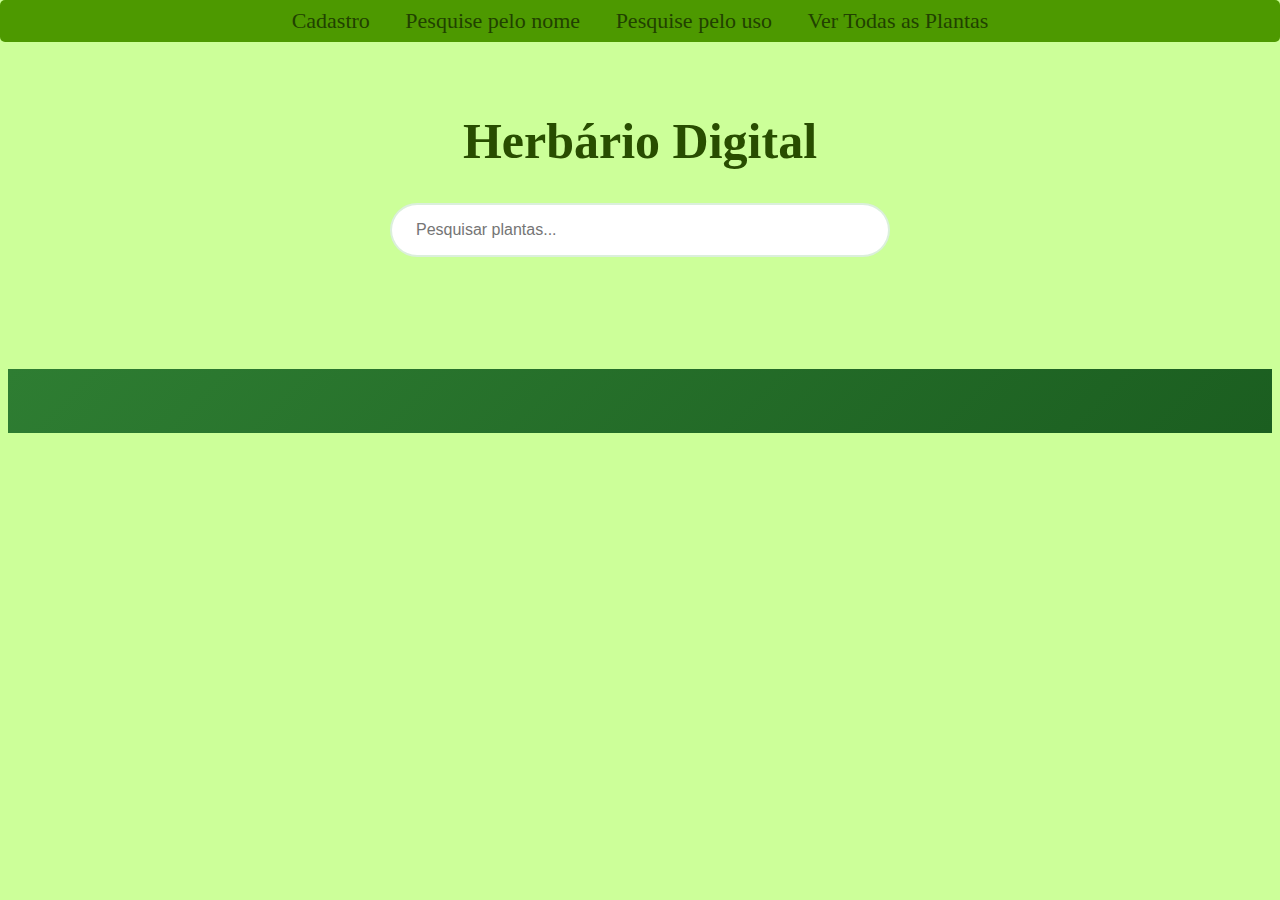
<file: index.html>
<!DOCTYPE html>
<html lang="pt-br">
  <head>
    <meta charset="UTF-8" />
    <meta name="viewport" content="width=device-width, initial-scale=1.0" />
    <title>Herbário Digital</title>
    <!--Faz com que as configuações de estilo sejam "puxadas" do arquivo "styles.css"-->
    <link rel="stylesheet" href="css/styles.css" />
    <!--Link que adiciona um ícone à guia da página-->
    <link
      rel="shortcut icon"
      type="imagex/png"
      href="./img/plant_icon.png"
    />
  </head>
  <body>
    <nav class="navbar centro">
      <!--Barra de Navegação centralizada com links direcionais-->
      <div class="nav-item">
        <a class="navlink" href="cadastro.html">Cadastro</a>
        <div class="underline"></div>
      </div>
      <div class="nav-item">
        <a class="navlink" href="#">Pesquise pelo nome</a>
        <div class="underline"></div>
      </div>
      <div class="nav-item">
        <a class="navlink" href="#">Pesquise pelo uso</a>
        <div class="underline"></div>
      </div>
      <div class="nav-item">
        <a class="navlink" href="#">Ver Todas as Plantas</a>
        <div class="underline"></div>
      </div>
    </nav>
    <main>
      <div>
        <h1 id="titulo">Herbário Digital</h1>
        <!--Título principal do site-->
      </div>
      <div class="search">
        <!--Barra de pesquisa-->
        <input type="search" placeholder="Pesquisar plantas..." />
      </div>
      <section class="plant-grid"></section>
    </main>
    <footer></footer>
    <script src="js/script.js"></script>
  </body>
</html>
</file>
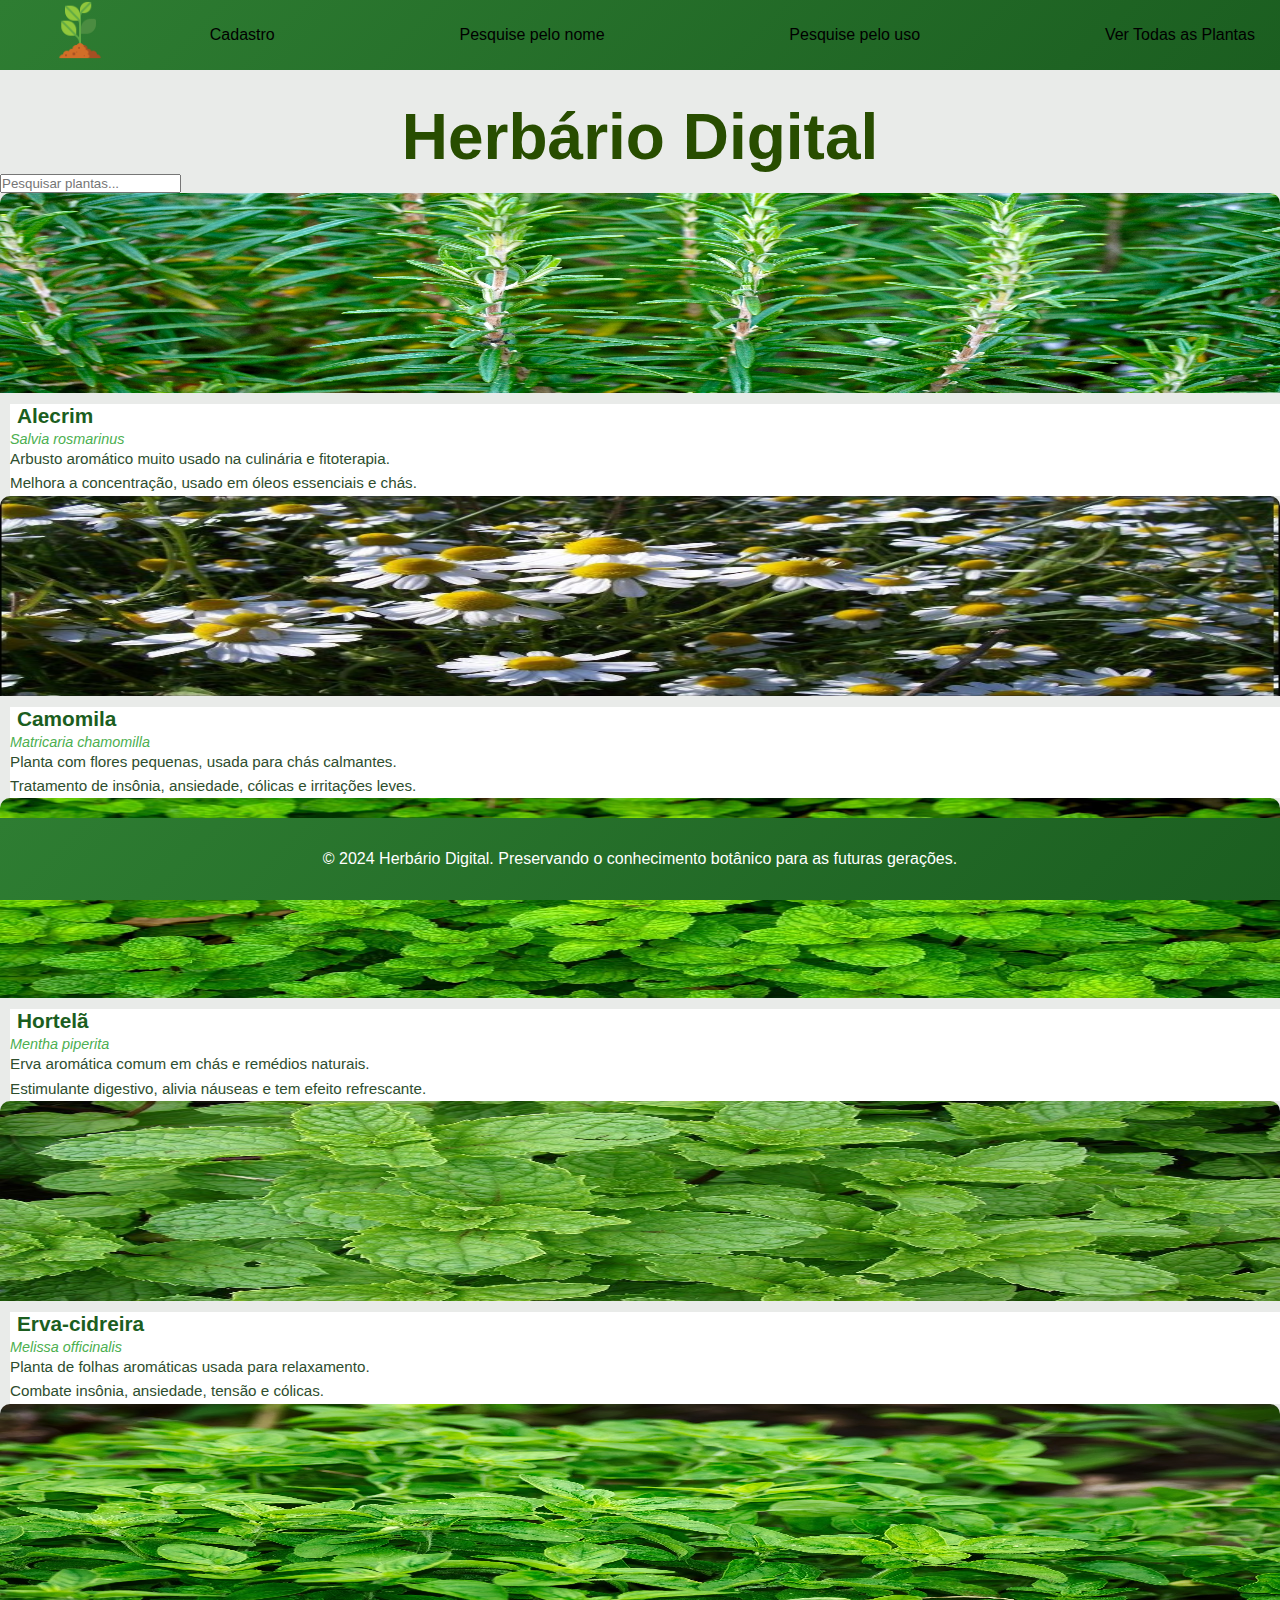
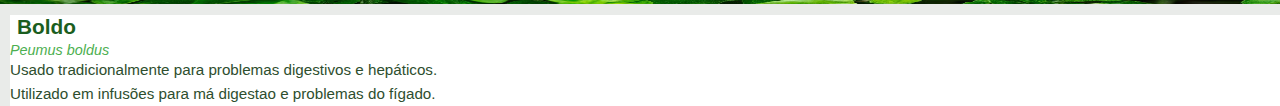
<file: base.html>
<!DOCTYPE html>
<html lang="pt-br">
  <head>
    <meta charset="UTF-8" />
    <meta name="viewport" content="width=device-width, initial-scale=1.0" />
    <title>Herbário Digital</title>
    <!--Faz com que as configuações de estilo sejam "puxadas" do arquivo "styles.css"-->
    <link rel="stylesheet" href="assets/css/base.css" />
    <!--Link que adiciona um ícone à guia da página-->
    <link
      rel="shortcut icon"
      type="imagex/png"
      href="assets/img/plant_icon.png"
    />
  </head>
  <body>
    <!--Barra de Navegação centralizada com links direcionais-->
    <nav class="navbar centro">
      <div class="nav-item">
        <a class="navlink" href="base.html"><img class="site_logo" src="assets/img/plant_icon.png" alt="logo"></a>
      </div>
      <div class="nav-item">
        <a class="navlink" href="cadastro.html">Cadastro</a>
        <div class="underline"></div>
      </div>
      <div class="nav-item">
        <a class="navlink" href="">Pesquise pelo nome</a>
        <div class="underline"></div>
      </div>
      <div class="nav-item">
        <a class="navlink" href="">Pesquise pelo uso</a>
        <div class="underline"></div>
      </div>
      <div class="nav-item">
        <a class="navlink" href="">Ver Todas as Plantas</a>
        <div class="underline"></div>
      </div>
    </nav>
    <!-- Conteúdo principal do site -->
    <main>
      <div>
        <h1 id="titulo">Herbário Digital</h1>
        <!--Título principal do site-->
      </div>
      <div class="search">
        <!--Barra de pesquisa-->
        <input type="search" placeholder="Pesquisar plantas..." />
      </div>
      <div class="carousel">
        <div class="slides">
          <div id="slide-1">
            <img class="plant-image" id="planta-menu-1" src="assets/img/alecrim.jpg" alt="">
            <div class="plant-info">
              <h3 class="plant-name">Alecrim</h3>
              <p class="plant-scientific">Salvia rosmarinus</p>
              <p class="plant-description">
                Arbusto aromático muito usado na culinária e fitoterapia.
              </p>
              <p class="plant-uses">
                Melhora a concentração, usado em óleos essenciais e chás.
              </p>
          </div>
          </div>
          <div id="slide-2">
            <img class="plant-image" id="planta-menu-2" src="assets/img/camomila.jpg" alt="">
            <div class="plant-info">
              <h3 class="plant-name">Camomila</h3>
              <p class="plant-scientific">Matricaria chamomilla</p>
              <p class="plant-description">
                Planta com flores pequenas, usada para chás calmantes.
              </p>
              <p class="plant-uses">
                Tratamento de insônia, ansiedade, cólicas e irritações leves.
              </p>
            </div>
          </div>
          <div id="slide-3">
            <img class="plant-image" id="planta-menu-2" src="assets/img/hortela.jpg" alt="">
            <div class="plant-info">
              <h3 class="plant-name">Hortelã</h3>
              <p class="plant-scientific">Mentha piperita</p>
              <p class="plant-description">
                Erva aromática comum em chás e remédios naturais.
              </p>
              <p class="plant-uses">
                Estimulante digestivo, alivia náuseas e tem efeito refrescante.
              </p>
            </div>
          </div>
          <div id="slide-4">
            <img class="plant-image" id="planta-menu-2" src="assets/img/erva_cidreira.jpeg" alt="">
            <div class="plant-info">
              <h3 class="plant-name">Erva-cidreira</h3>
              <p class="plant-scientific">Melissa officinalis</p>
              <p class="plant-description">
                Planta de folhas aromáticas usada para relaxamento.
              </p>
              <p class="plant-uses">
                Combate insônia, ansiedade, tensão e cólicas.
              </p>
            </div>
          </div>
          <div id="slide-5">
            <img class="plant-image" id="planta-menu-2" src="assets/img/boldo.jpg" alt="">
            <div class="plant-info">
              <h3 class="plant-name">Boldo</h3>
              <p class="plant-scientific">Peumus boldus</p>
              <p class="plant-description">
                Usado tradicionalmente para problemas digestivos e hepáticos.
              </p>
              <p class="plant-uses">
                Utilizado em infusões para má digestao e problemas do fígado.
              </p>
            </div>
          </div>
      </div>
        <a href="#slide-1"></a>
        <a href="#slide-2"></a>
        <a href="#slide-3"></a>
        <a href="#slide-4"></a>
        <a href="#slide-5"></a>
    </main>
      </body>
    <!-- Rodapé do site -->
    <footer><p>&copy; 2024 Herbário Digital. Preservando o conhecimento botânico para as futuras gerações.</p></footer>
    <script src="scripts/script.js"></script>

</html>
</file>
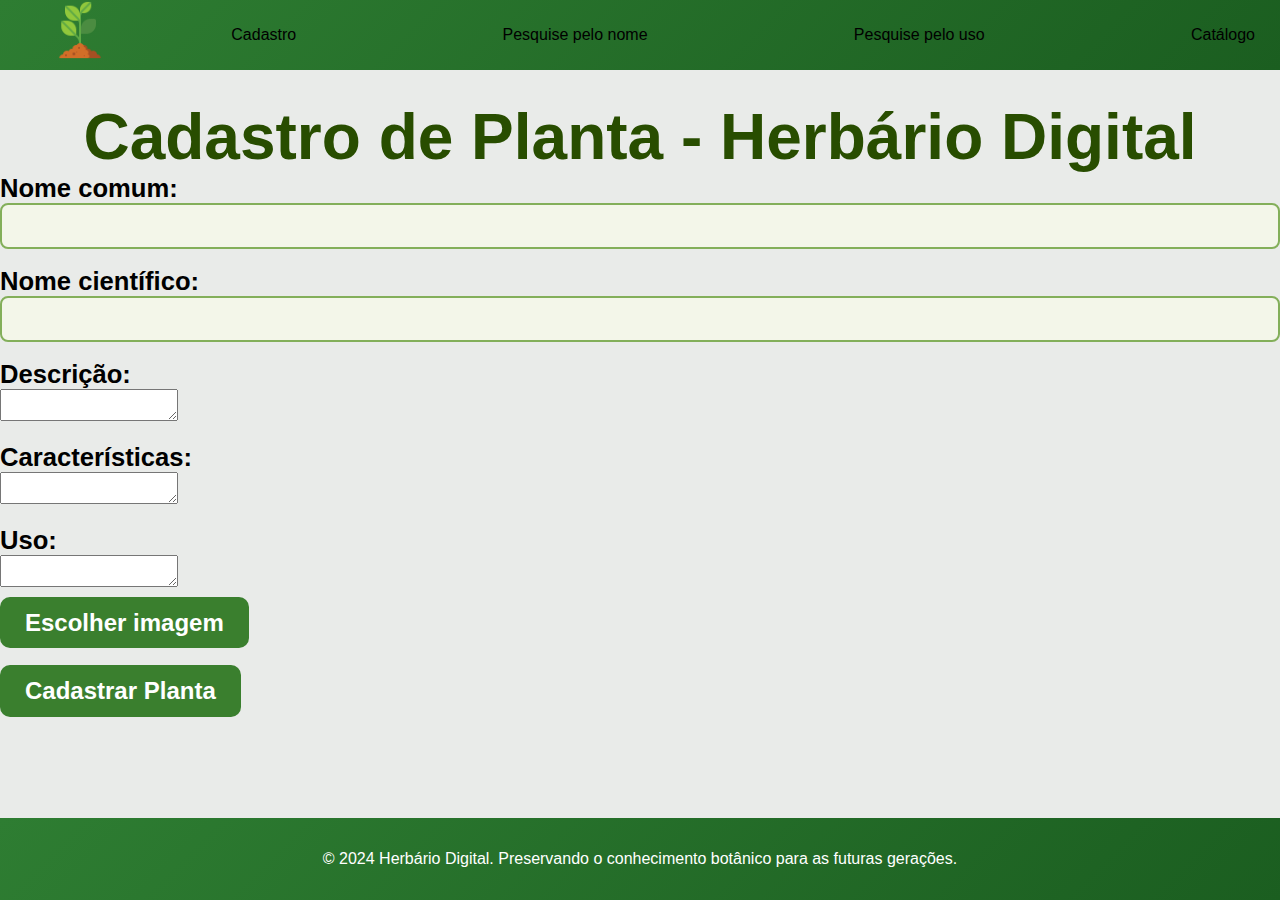
<file: cadastro.html>
<!DOCTYPE html>
<html lang="pt-BR">
  <head>
  <meta charset="UTF-8">
  <title>Cadastro de Planta - Herbário Digital</title>
  <!-- Faz com que as configurações de estilo sejam "puxadas" do arquivo global e do específico -->
  <link rel="stylesheet" href="assets/css/base.css" />
  <link rel="stylesheet" href="assets/css/cadastro.css" />
  <!-- Link que adiciona um ícone à guia da página -->
  <link
    rel="shortcut icon"
    type="imagex/png"
    href="assets/img/plant_icon.png"
  />
</head>

<body class="cadastro">
  <!--Barra de Navegação centralizada com links direcionais-->
    <nav class="navbar centro">
      <div class="nav-item">
        <a class="navlink" href="base.html"><img class="site_logo" src="assets/img/plant_icon.png" alt="logo"></a>
        <div class="underline"></div>
      </div>
      <div class="nav-item">
        <a class="navlink" href="cadastro.html">Cadastro</a>
        <div class="underline"></div>
      </div>
      <div class="nav-item">
        <a class="navlink" href="pesquisa_nome.html">Pesquise pelo nome</a>
        <div class="underline"></div>
      </div>
      <div class="nav-item">
        <a class="navlink" href="pesquisa_uso.html">Pesquise pelo uso</a>
        <div class="underline"></div>
      </div>
      <div class="nav-item">
        <a class="navlink" href="catalogo.html">Catálogo</a>
        <div class="underline"></div>
      </div>
    </nav>
  <h1 id="titulo">Cadastro de Planta - Herbário Digital</h1>
  <!-- Formulário com ID "formPlanta" -->
  <!-- enctype="multipart/form-data" é necessário para envio de arquivos -->

  <form id="formPlanta" enctype="multipart/form-data">
    <!-- Nome comum da planta -->
    <label for="nome">Nome comum:</label>
    <input class="texto" type="text" id="nome" name="nome" required> <br>
    <br>
    <!-- Nome científico -->
    <label for="nome_cientifico">Nome científico:</label>
    <input class="texto" type="text" id="nome_cientifico" name="nome_cientifico" required>  <br>
    <br>
    <!-- Descrição da planta -->
    <label for="descricao">Descrição:</label> <br>
    <textarea id="descricao" name="descricao" required></textarea>  <br>
    <br>
    <!-- Características da planta -->
    <label for="caracteristicas">Características:</label> <br>
    <textarea id="caracteristicas" name="caracteristicas" required></textarea>  <br>
    <br>
    <!-- Uso medicinal, ornamental etc. -->
    <label for="uso">Uso:</label> <br>
    <textarea id="uso" name="uso"></textarea>  <br>
    <br>
    <div class="botoes">
    <!-- Upload de imagem da planta -->
    <label for="imagem" class="botao_cadastro">Escolher imagem</label>
    <input type="file" id="imagem" name="imagem" accept="image/*" hidden> 
    <br>
    <br>
    <!-- Botão de envio -->
    <input class="botao_cadastro" type="submit" value="Cadastrar Planta"> <br>
    </div>
    
  </form>

  <!-- Div onde vamos exibir mensagens de sucesso/erro -->
  <div id="mensagem"></div>

  <!-- SCRIPT JAVASCRIPT -->
  
  <script>
  const input = document.getElementById("imagem");
  const fileName = document.getElementById("file-name");

  input.addEventListener("change", () => {
    fileName.textContent = input.files.length > 0 
      ? input.files[0].name 
      : "Nenhum arquivo selecionado";
  });
</script>
  <script>
    // Adiciona um evento ao formulário que será executado no momento do envio
    document.getElementById("formPlanta").addEventListener("submit", function (e) {
      e.preventDefault(); // Impede que a página seja recarregada (comportamento padrão do formulário)

      const form = e.target;               // Pega o formulário enviado
      const formData = new FormData(form); // Cria um objeto FormData com os dados do formulário (inclusive o arquivo)

      // Envia os dados usando fetch para a rota do backend
      fetch("/cadastrar_planta", { // <- Você precisa ter essa rota no backend
        method: "POST",            // Método POST para envio dos dados
        body: formData             // Corpo da requisição com o FormData (texto + imagem)
      })
      .then(response => {
        if (!response.ok) {
          // Se a resposta não for OK, lança um erro
          throw new Error("Erro ao enviar os dados.");
        }
        return response.text(); // Pode usar .json() se o backend retornar JSON
      })
      .then(data => {
        // Se deu tudo certo, exibe mensagem de sucesso
        document.getElementById("mensagem").innerHTML = `<p style="color:green;">Cadastro realizado com sucesso!</p>`;
        form.reset(); // Limpa o formulário
      })
      .catch(error => {
        // Se houve erro, exibe mensagem de erro
        document.getElementById("mensagem").innerHTML = `<p style="color:red;">Erro: ${error.message}</p>`;
      });
    });
  </script>
  <script src="scripts/script.js"></script>
  <!-- Rodapé do site -->
    <footer><p>&copy; 2024 Herbário Digital. Preservando o conhecimento botânico para as futuras gerações.</p></footer>
</body>


</html>
</file>
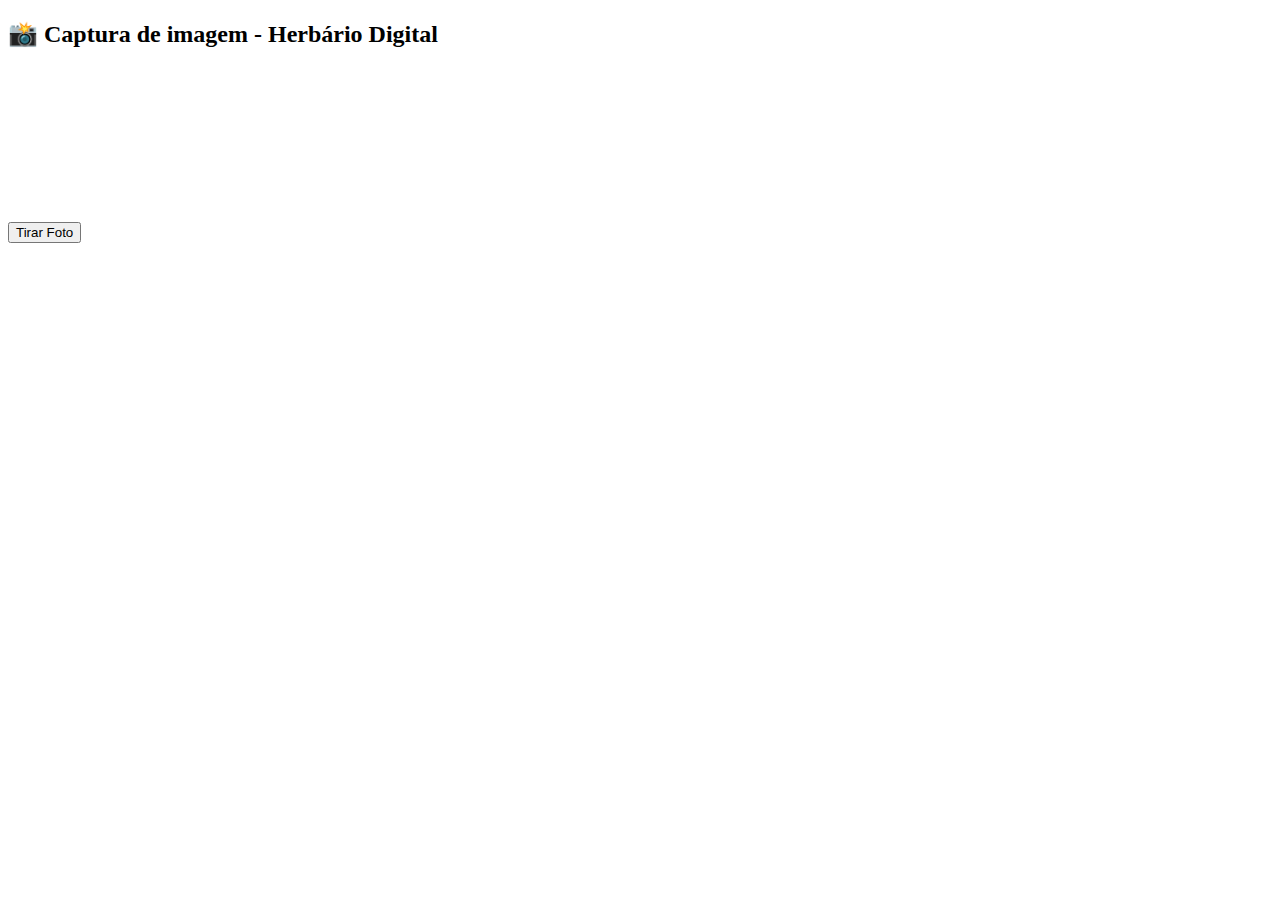
<file: camera.html>
<!DOCTYPE html>
<html lang="pt-br">
<head>
    <meta charset="UTF-8">
    <meta name="viewport" content="width=device-width, initial-scale=1.0">
    <title>Acesso à Câmera</title>
</head>
<body>
    <h2>📸 Captura de imagem - Herbário Digital</h2>
  <video id="video" autoplay></video>
  <br>
  <button id="capturar">Tirar Foto</button>
  <canvas id="canvas" style="display:none;"></canvas>

  <script>
    const video = document.getElementById("video");
    const canvas = document.getElementById("canvas");
    const capturar = document.getElementById("capturar");

    // Solicita acesso à câmera
    navigator.mediaDevices.getUserMedia({ video: true })
      .then(stream => {
        video.srcObject = stream;
      })
      .catch(err => {
        alert("❌ Erro ao acessar a câmera: " + err.message);
      });

    // Captura uma imagem do vídeo
    capturar.addEventListener("click", () => {
      const context = canvas.getContext("2d");
      canvas.width = video.videoWidth;
      canvas.height = video.videoHeight;
      context.drawImage(video, 0, 0, canvas.width, canvas.height);

      // Converte para imagem base64
      const imagem = canvas.toDataURL("image/png");
      console.log("Imagem capturada:", imagem);

      alert("📷 Imagem capturada com sucesso!");
    });
  </script>
</body>
</html>
</file>
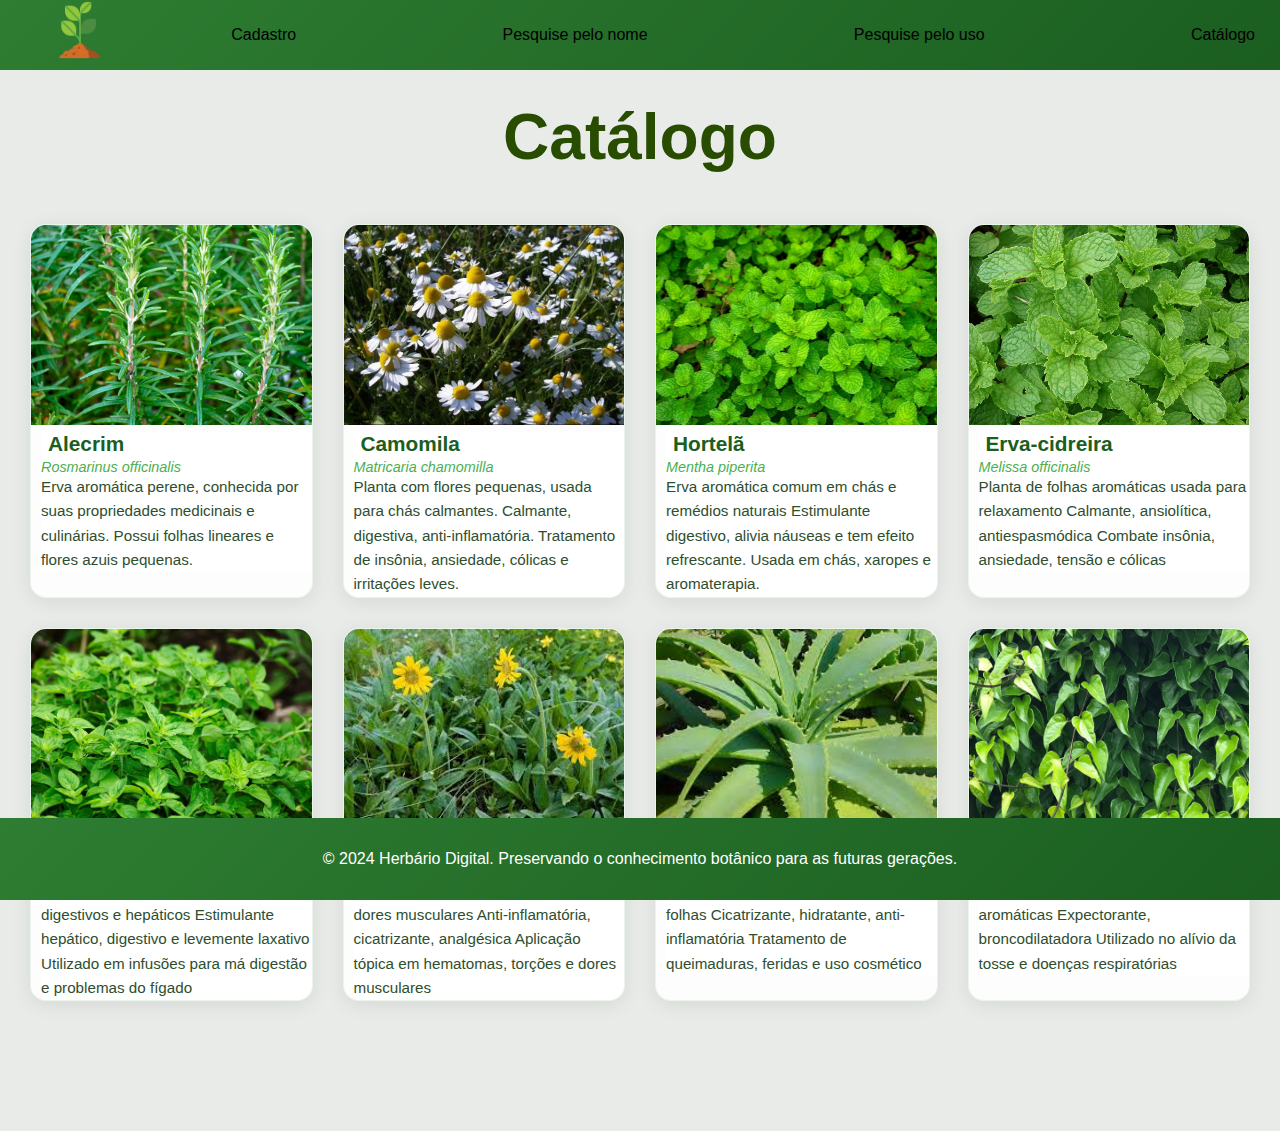
<file: catalogo.html>
<!DOCTYPE html>
<html lang="pt-br">
<head>
    <meta charset="UTF-8">
    <meta name="viewport" content="width=device-width, initial-scale=1.0">
    <link rel="stylesheet" href="./assets/css/base.css">
    <title>Catálogo</title>
    <link
      rel="shortcut icon"
      type="imagex/png"
      href="assets/img/plant_icon.png"
    />
</head>
<body class="catalogo">
    <nav class="navbar centro">
      <div class="nav-item">
        <a class="navlink" href="base.html"><img class="site_logo" src="assets/img/plant_icon.png" alt="logo"></a>
        <div class="underline"></div>
      </div>
      <div class="nav-item">
        <a class="navlink" href="cadastro.html">Cadastro</a>
        <div class="underline"></div>
      </div>
      <div class="nav-item">
        <a class="navlink" href="">Pesquise pelo nome</a>
        <div class="underline"></div>
      </div>
      <div class="nav-item">
        <a class="navlink" href="">Pesquise pelo uso</a>
        <div class="underline"></div>
      </div>
      <div class="nav-item">
        <a class="navlink" href="catalogo.html">Catálogo</a>
        <div class="underline"></div>
      </div>
    </nav>
    <h1 id="titulo">
        Catálogo
    </h1>

    <section class="plant-grid" id="plantas">
        <div class="plant-card" data-name="Alecrim"> 
            <div class="plant-image" style="background-image: url(./assets/img/alecrim.jpg)"></div> 
            <div class="plant-info"> <h3 class="plant-name">Alecrim</h3> 
                <p class="plant-scientific">Rosmarinus officinalis</p>
                <p class="plant-description">Erva aromática perene, conhecida por suas propriedades medicinais e culinárias. Possui folhas lineares e flores azuis pequenas.</p>
            </div>
        </div>

         <div class="plant-card" data-name="Camomila"> 
            <div class="plant-image" style="background-image: url(./assets/img/camomila.jpg)"></div> 
            <div class="plant-info"> <h3 class="plant-name">Camomila</h3> 
                <p class="plant-scientific">Matricaria chamomilla</p>
                <p class="plant-description">Planta com flores pequenas, usada para chás calmantes. 
                    Calmante, digestiva, anti-inflamatória.
                     Tratamento de insônia, ansiedade, cólicas e irritações leves.</p>
            </div>
        </div>
        
        <div class="plant-card" data-name="Hortelã"> 
            <div class="plant-image" style="background-image: url(./assets/img/hortela.jpg)"></div> 
            <div class="plant-info"> <h3 class="plant-name">Hortelã</h3> 
                <p class="plant-scientific">Mentha piperita</p>
                <p class="plant-description">Erva aromática comum em chás e remédios naturais
                    Estimulante digestivo, alivia náuseas e tem efeito refrescante.
                     Usada em chás, xaropes e aromaterapia.</p>
            </div>
                </div>        

        <div class="plant-card" data-name="Erva-cidreira"> 
            <div class="plant-image" style="background-image: url(./assets/img/erva_cidreira.jpeg)"></div> 
            <div class="plant-info"> <h3 class="plant-name">Erva-cidreira</h3> 
                <p class="plant-scientific">Melissa officinalis</p>
                <p class="plant-description">Planta de folhas aromáticas usada para relaxamento
                    Calmante, ansiolítica, antiespasmódica
                     Combate insônia, ansiedade, tensão e cólicas</p>
                    </div>
                        </div>

        <div class="plant-card" data-name="Boldo"> 
            <div class="plant-image" style="background-image: url(./assets/img/boldo.jpg)"></div> 
            <div class="plant-info"> <h3 class="plant-name">Boldo</h3> 
                <p class="plant-scientific">Peumus boldus</p>
                <p class="plant-description">Usado tradicionalmente para problemas digestivos e hepáticos
                    Estimulante hepático, digestivo e levemente laxativo
                     Utilizado em infusões para má digestão e problemas do fígado</p>
                    </div>
                        </div>                
         
        <div class="plant-card" data-name="Arnica"> 
            <div class="plant-image" style="background-image: url(./assets/img/arnica.jpg)"></div> 
            <div class="plant-info"> <h3 class="plant-name">Arnica</h3> 
                <p class="plant-scientific">Arnica Montana</p>
                <p class="plant-description">Usada externamente para contusões e dores musculares
                    Anti-inflamatória, cicatrizante, analgésica
                     Aplicação tópica em hematomas, torções e dores musculares</p>
                    </div>
                        </div>  
                       
        <div class="plant-card" data-name="Babosa"> 
            <div class="plant-image" style="background-image: url(./assets/img/babosa.jpg)"></div> 
            <div class="plant-info"> <h3 class="plant-name">Babosa</h3> 
                <p class="plant-scientific">Aloe Vera</p>
                <p class="plant-description">Planta suculenta com gel medicinal nas folhas
                    Cicatrizante, hidratante, anti-inflamatória
                     Tratamento de queimaduras, feridas e uso cosmético</p>
                    </div>
                        </div>                 
        
        <div class="plant-card" data-name="Guaco"> 
            <div class="plant-image" style="background-image: url(./assets/img/guaco.jpg)"></div> 
            <div class="plant-info"> <h3 class="plant-name">Guaco</h3> 
                <p class="plant-scientific">Mikania glomerata</p>
                <p class="plant-description">Planta trepadeira com folhas aromáticas
                    Expectorante, broncodilatadora
                     Utilizado no alívio da tosse e doenças respiratórias</p>
                    </div>
                        </div> 

    </section>
    <script src="./scripts/script.js"></script>
    <footer><p>&copy; 2024 Herbário Digital. Preservando o conhecimento botânico para as futuras gerações.</p></footer>
    <script src="scripts/script.js"></script>
</body>
<!-- Rodapé do site -->
    

</html>
</file>
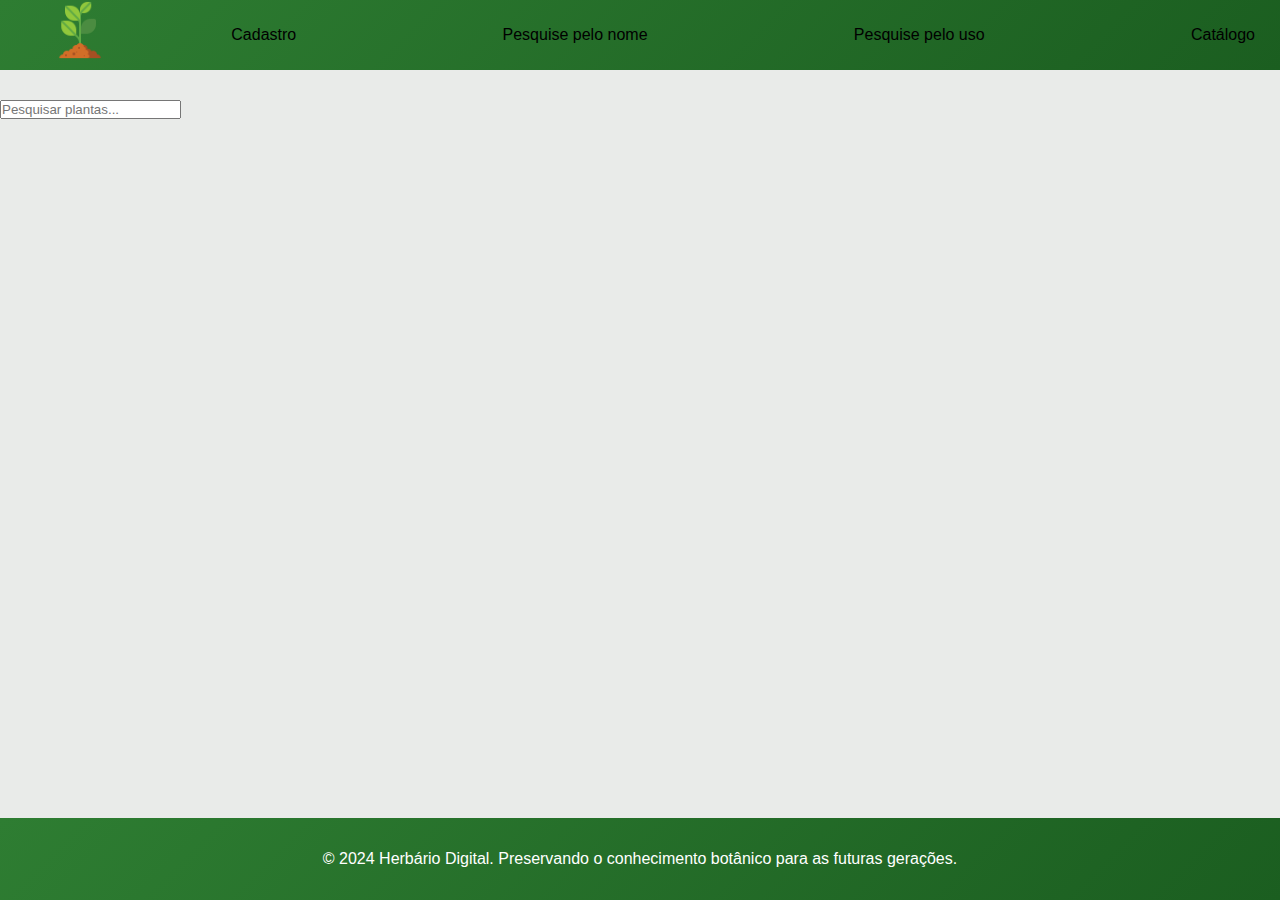
<file: pesquisa_nome.html>
<!DOCTYPE html>
<html lang="pt-br">
<head>
    <meta charset="UTF-8">
    <meta name="viewport" content="width=device-width, initial-scale=1.0">
    <title>Pesquisa</title>
    <!-- Faz com que as configurações de estilo sejam "puxadas" do arquivo global e do específico -->
    <link rel="stylesheet" href="assets/css/base.css" />
    <link rel="stylesheet" href="assets/css/pesquisa.css" />
    <!--Link que adiciona um ícone à guia da página-->
    <link rel="shortcut icon" type="imagex/png" href="assets/img/plant_icon.png" />
</head>
<body>
    <nav class="navbar centro">
    <div class="nav-item">
      <a class="navlink" href="base.html"><img class="site_logo" src="assets/img/plant_icon.png" alt="logo"></a>
      <div class="underline"></div>
    </div>
    <div class="nav-item">
      <a class="navlink" href="cadastro.html">Cadastro</a>
      <div class="underline"></div>
    </div>
    <div class="nav-item">
      <a class="navlink" href="pesquisa_nome.html">Pesquise pelo nome</a>
      <div class="underline"></div>
    </div>
    <div class="nav-item">
      <a class="navlink" href="pesquisa_uso.html">Pesquise pelo uso</a>
      <div class="underline"></div>
    </div>
    <div class="nav-item">
      <a class="navlink" href="catalogo.html">Catálogo</a>
      <div class="underline"></div>
    </div>
  </nav>
  <main>
    <div class="search">
      <!--Barra de pesquisa-->
      <input type="search"  placeholder="Pesquisar plantas..." />
    </div>
    <div class="resultado">
      
    </div>
        
  </main>
   <!-- Rodapé do site -->
  <footer>
    <p>&copy; 2024 Herbário Digital. Preservando o conhecimento botânico para as futuras gerações.</p>
  </footer>
  <script src="scripts/script.js"></script>
</body>
</html>
</file>
<file: css/styles.css>
body {
  background-color: #ccff99;
  /* Adiciona um espaçamento no topo para não esconder o conteúdo atrás da navbar */
  padding-top: 70px;
}
h1 {
  text-align: center;
  font-size: 50px;
  color: #284d00;
}
.centro {
  text-align: center;
  align-items: center;
  align-self: center;
  align-content: center;
}

/* Barra de navegação */
.navbar {
  position: fixed; /* Fixa o elemento na tela */
  top: 0; /* Alinha no topo */
  left: 0; /* Garante que ocupe toda a largura */
  width: 100%;
  background-color: #4d9900;
  border-radius: 5px;
  font-size: 22px;
  padding: 8px 0; /* Adiciona um pouco de preenchimento vertical */
  z-index: 1000; /* Garante que a navbar fique na frente de outros elementos */
}
a {
  text-decoration: none;
  color: #214100;
}

/* Links na navbar */
.nav-item {
  position: relative; /* Permite posicionar o .underline em relação a este container */
  display: inline-block; /* Faz com que os itens fiquem lado a lado */
  margin: 0 15px; /* Mantém o espaçamento que você pediu */
}

/* Efeito de sublinhado */
.underline {
  position: absolute;
  bottom: -2px; /* Posição abaixo do link (mais próximo) */
  left: 0;
  height: 2px;
  background-color: #214100; /* Mesma cor do texto do link */
  width: 0; /* Começa com largura zero */
}

/* Barra de pesquisa */
.search {
  max-width: 500px; /* Largura máxima de 500 pixels */
  margin: 0 auto; /* Centraliza a barra de pesquisa */
  position: relative;
}

/* Campo de input da barra de pesquisa */
.search input {
  width: 100%; /* Ocupa toda a largura do container */
  padding: 1rem 1.5rem; /* Adiciona um espaço interno na barra de pesquisa */
  border: 2px solid rgba(76, 175, 80, 0.2); /* Borda verde semi-transparente */
  border-radius: 50px; /* Deixa a borda arredondada */
  font-size: 1rem; /* Deixa a fonte com 1rem(16 pixels) */
  background: rgba(255, 255, 255, 80, 0.1); /* Fundo branco semi-transparente */
  transition: all 0.3s ease; /* Transição suave de entrada e saída */
}

/* Quando a barra de pesquisa está selecionada para digitação */
.search input:focus {
  outline: none; /* Remove o outline padrão */
  border-color: #4caf50; /* Muda a borda para verde */
  box-shadow: 0 0 0 4px rgba(76, 175, 80, 0.1); /* Faz uma borda(anel de foco) personalizada */
}

/* Grid onde estarão as plantas */
.plant-grid {
  display: grid; /*Ativa o CSS grid*/
  grid-template-columns: repeat(
    auto-fit,
    minmax(350px, 1fr)
  ); /*Permite a responsividade do grid*/
  gap: 2rem; /*Adiciona um espaçamento entre os card*/
  margin-top: 3rem; /*Adiciona uma margem no topo dos cards*/
}

/* Cartão da planta */
.plant-card {
  background: rgba(255, 255, 255, 0.9); /*Fundo branco semi-transparente*/
  border-radius: 16px; /*Borda arredondada*/
  overflow: hidden; /*Corta o conteúdo que vaza do card*/
  box-shadow: 0 4px 20px rgba(0, 0, 0, 0.08); /*Sompra sutil no card*/
  transition: all 0.3s ease; /*Adiciona transições suaves*/
  border: 1px solid rgba(76, 175, 80, 0.1); /*Adiciona uma borda sutil*/
}

/* Quando o mouse está posicionado em cima do cartão da planta */
.plant-card:hover {
  transform: translateY(-8px); /* Move 8px para cima */
  box-shadow: 0 12px 40px rgba(0, 0, 0, 0.15); /* Sombra mais forte */
}

/* Imagem da planta */
.plant-image {
  width: 100%; /* Ocupa toda largura do card */
  height: 250px; /* Altura fixa para uniformidade */
  background-size: cover; /* Imagem cobre toda área, mantendo proporção */
  background-position: center; /* Centraliza a imagem */
  position: relative; /* Para o pseudo-elemento ::after */
}

/* Adiciona um "elemento fantasma", que faz com que tenha um gradiente de opacidade de cima para baixo */
.plant-image::after {
  content: "";
  position: absolute;
  inset: 0;
  background: linear-gradient(
    to bottom,
    transparent 0%,
    rgba(0, 0, 0, 0.1) 100%
  );
}

/* Informação sobre a planta */
.plant-info {
  padding: 1.5rem; /* 24px de espaçamento interno */
}

/* Nome da planta */
.plant-name {
  font-size: 1.3rem; /* Fonte de aproximadamente 21px */
  font-weight: 600; /* Deixa a fonte mais larga */
  color: #1b5e20; /* Deixa a fonte verde escuro */
  margin-bottom: 0.5rem; /* Adiciona uma margem de 8 pixels abaixo */
}

/* Nome científico */
.plant-scientific {
  font-style: italic; /* Fonte em Itálico (padrão científico) */
  color: #4caf50; /* Deixa a fonte verde */
  font-size: 0.9rem; /* Diminui o tamanho da fonte */
  margin-bottom: 1rem; /* Adiciona uma margem inferior de 16 pixels */
}

/* Descrição da planta */
.plant-description {
  color: #2e4e2e; /* Deixa a fonte verde escuro */
  font-size: 0.95rem; /* Diminui o tamanho da fonte */
  line-height: 1.6; /* Aumenta o espaçamento entre as linhas */
}

/* Rodapé do site */
footer {
  background: linear-gradient(
    135deg,
    #2e7d32 0%,
    #1b5e20 100%
  ); /* Fundo com um gradiente de verde claro para um verde mais escuro */
  color: white; /* Fonte dos textos branca */
  text-align: center; /* Alinha os textos no centro do rodapé */
  padding: 2rem 0; /* Cria uma distância entre o rodapé e o resto da página */
  margin-top: 4rem; /* Margem no topo do rodapé */
}

/* Ajuste para o tamanho de tela */
@media screen and (max-width: 701px) {
  .nav-links {
    display: none;
  }

  h1 {
    font-size: 2.5rem; /* 40px, um pouco menor que os 50px originais */
  }

  .plant-grid {
    grid-template-columns: 1fr;
  }
}
</file>
<file: assets/css/base.css>
/* Estilos base para o corpo e o HTML */
body,
html {
  height: auto;
  background-color: #e9ebe9;
  padding-top: 50px; /* Adiciona um espaçamento no topo para não esconder o conteúdo atrás da navbar */
  font-family: sans-serif;
}

/* Estilização para o título principal (h1) */
h1 {
  text-align: center;
  font-size: 4rem;
  color: #284d00;
}
.centro {
  text-align: center;
  align-items: center;
  align-self: center;
  align-content: center;
}

/* Reset universal para remover margens e paddings padrão dos elementos */
* {
  margin: 0;
  padding: 0;
  box-sizing: border-box;
}
.herbario-header {
  background-color: #41a546;
}

.section-style-1 {
  background-color: #2fcf37;
}

.section-style-3 {
  background-color: #457a47;
}

/* Define a família de fontes principal para o corpo do site */
body {
  font-family: "Lucida Sans", "Lucida Sans Regular", "Lucida Grande",
    "Lucida Sans Unicode", Geneva, Verdana, sans-serif;
}

a {
  color: inherit;
  text-decoration: none;
}

/* ===== NAVBAR RESPONSIVA ===== */

.navbar {
  position: fixed;
  top: 0;
  left: 0;
  width: 100%;
  height: 70px;
  background: linear-gradient(135deg, #2e7d32 0%, #1b5e20 100%);
  display: flex;
  align-items: center;
  justify-content: space-between;
  padding: 0 25px;
  z-index: 1000;
}

/* Logo */
.nav-logo img {
  width: 55px;
  height: 55px;
}

/* Links da navbar */

/* ===== HAMBÚRGUER (mobile) ===== */
.hamburger {
  display: block;
  font-size: 35px;
  background: none;
  border: none;
  color: white;
  cursor: pointer;
}

.nav-links a {
  padding: 10px 0;
  font-size: 1.4rem;
  color: white;
  font-weight: bold;
}

/* ===== LATERAL RESPONSIVA COM TRANSIÇÃO ===== */

.nav-links {
  position: fixed;
  top: 70px;
  right: 0;
  width: 20%;
  height: calc(100vh - 70px);
  background: #1b5e20;
  padding-top: 20px;

  display: flex;
  flex-direction: column;
  align-items: center;
  gap: 18px;

  /* TRANSIÇÃO */
  transform: translateX(100%);
  opacity: 0;
  transition: transform 0.35s ease, opacity 0.35s ease;

  z-index: 999;
}

.nav-links.show {
  transform: translateX(0);
  opacity: 1;
}
/* ===== MOBILE ===== */
@media (max-width: 800px) {
  .nav-links {
    width: 50%;
  }
}

/* Efeito de sublinhado */
.underline {
  position: absolute;
  bottom: -2px; /* Posição abaixo do link (mais próximo) */
  left: 0;
  height: 2px;
  background-color: #e9e9e9; /* Mesma cor do texto do link */
  width: 0; /* Começa com largura zero */
}

/* Grid para exibir os cartões de plantas */
.plant-grid {
  display: grid;
  grid-template-columns: repeat(auto-fit, minmax(260px, 1fr));
  gap: 30px;
  padding: 30px;
  width: 100%;
  max-width: 2000px;
  margin: 20px auto 100px auto;
}

/* Estilização individual do cartão da planta */
.plant-card {
  background: rgba(255, 255, 255, 0.9); /*Fundo branco semi-transparente*/
  border-radius: 16px; /*Borda arredondada*/
  overflow: hidden; /*Corta o conteúdo que vaza do card*/
  box-shadow: 0 4px 20px rgba(0, 0, 0, 0.08); /*Sompra sutil no card*/
  transition: all 0.3s ease; /*Adiciona transições suaves*/
  border: 1px solid rgba(76, 175, 80, 0.1); /*Adiciona uma borda sutil*/
  width: 100%;
  max-width: 500px;
}

/* Efeito de hover para o cartão da planta */
.plant-card:hover {
  transform: translateY(-8px); /* Move 8px para cima */
  box-shadow: 0 12px 40px rgba(0, 0, 0, 0.15); /* Sombra mais forte */
}

/* Estilização da imagem da planta dentro do cartão */
.plant-image {
  width: 100%;
  height: 200px; /* pode ajustar se quiser */
  background-size: cover; /* impede esticar */
  background-position: center; /* centraliza a imagem */
  background-repeat: no-repeat; /* remove repetições */
  border-radius: 10px 10px 0 0; /* igual ao seu layout */
  aspect-ratio: 4 / 3;
}

/* Contêiner para as informações textuais da planta */
.plant-info {
  background-size: cover;
  background-position: center;
  background-color: white;
  height: auto;
  margin-left: 10px;
}

/* Estilo para o nome popular da planta */
.plant-name {
  font-size: 1.3rem; /* Fonte de aproximadamente 21px */
  font-weight: 600; /* Deixa a fonte mais larga */
  color: #1b5e20; /* Deixa a fonte verde escuro */
  margin: 7px 7px 3px 7px; /* Adiciona uma margem de 8 pixels abaixo */
}

/* Estilo para o nome científico da planta */
.plant-scientific {
  font-style: italic; /* Fonte em Itálico (padrão científico) */
  color: #4caf50; /* Deixa a fonte verde */
  font-size: 0.9rem; /* Diminui o tamanho da fonte */ /* Adiciona uma margem inferior de 16 pixels */
}

/* Descrição da planta */
.plant-description {
  color: #2e4e2e; /* Deixa a fonte verde escuro */
  font-size: 0.95rem; /* Diminui o tamanho da fonte */
  line-height: 1.6; /* Aumenta o espaçamento entre as linhas */
}

/* Usos da planta */
.plant-uses {
  color: #2e4e2e; /* Deixa a fonte verde escuro */
  font-size: 0.95rem; /* Diminui o tamanho da fonte */
  line-height: 1.6; /* Aumenta o espaçamento entre as linhas */
}

/* Estilização do rodapé fixo do site */
footer {
  background: linear-gradient(
    135deg,
    #2e7d32 0%,
    #1b5e20 100%
  ); /* Fundo com um gradiente de verde claro para um verde mais escuro */
  color: white; /* Fonte dos textos branca */
  text-align: center; /* Alinha os textos no centro do rodapé */
  padding: 2rem 0;
  bottom: 0;
  position: fixed;
  width: 100%;
}

/* Media Query para telas menores (responsividade) */
@media screen and (max-width: 701px) {
  .img_titulo {
    max-width: 450px;
    margin: auto;
  }
  h1 {
    font-size: 2.5rem; /* 40px, um pouco menor que os 50px originais */
  }

  .plant-grid {
    grid-template-columns: 1fr;
  }
}

/* Estilo genérico para imagens, fazendo com que cubram seu contêiner */
.plant-card img {
  object-fit: cover;
  position: absolute;
  top: 0;
  left: 0;
  width: 100%;
  height: 100%;
}

/* Estilização do logo do site, posicionado no canto superior esquerdo */
.site_logo {
  width: 60px;
  height: 60px;
  margin-left: 50px;
  position: fixed;
  top: 0;
  left: 0;
  transition: all 0.5s ease;
}

/* Efeito de hover para o logo */
.site_logo:hover {
  transform: scale(1.1);
}

.img_titulo {
  width: 100%;
  display: flex;
  justify-content: center;
  align-items: center;
}

.img_titulo img {
  width: 650px;
  height: 400px;
  position: static; /* garante que não herde position:absolute */
}
</file>
<file: assets/css/cadastro.css>
/* ===============================
   FORMULÁRIO DE CADASTRO – PADRONIZADO
   =============================== */

/* Caixa principal do formulário */
.form-container {
  background: linear-gradient(45deg, #2e7d32 0%, #1b5e20 100%);
  padding: 25px;
  margin: 0px auto 150px auto;
  width: 450px;

  color: #ffffff;
  font-family: "Segoe UI", Verdana, sans-serif;

  border: 2px solid #1b5e20;
  border-radius: 12px;
  box-shadow: 0 8px 20px rgba(0, 0, 0, 0.25);

  display: flex;
  flex-direction: column;
  gap: 18px;
}

/* Textos padrão */
label {
  font-size: 1.6rem;
  font-weight: 600;
}

/* Inputs e textareas */
.texto,
.form-container textarea {
  width: 100%;
  padding: 12px;
  font-size: 1rem;

  border: 2px solid #83af5a;
  border-radius: 8px;
  background: #f3f6e9;
  color: #1b1b1b;

  font-family: "Segoe UI", Verdana, sans-serif;

  transition: 0.2s ease;
}

.texto:focus,
.form-container textarea:focus {
  border-color: #3a7f2e;
  outline: none;
  box-shadow: 0 0 6px rgba(58, 127, 46, 0.4);
}

/* Textarea limites */
.form-container textarea {
  min-height: 80px;
  max-height: 250px;
  resize: vertical;
}

/* Botão principal */
.botao_cadastro {
  background: #3a7f2e;
  color: white;

  padding: 12px 25px;
  margin-top: 10px;

  border: none;
  border-radius: 10px;

  font-size: 1.5rem;
  font-weight: bold;
  font-family: "Segoe UI", Verdana, sans-serif;

  cursor: pointer;
  transition: 0.25s ease-in-out;
}

.botao_cadastro:hover {
  background: #2e7d32;
  transform: translateY(-4px);
  box-shadow: 0 10px 22px rgba(0, 0, 0, 0.25);
}

/* Botão "Escolher imagem" */
.upload-label {
  background: #2e7d32;
  color: #fff;

  text-align: center;
  padding: 10px 20px;
  border-radius: 10px;
  cursor: pointer;

  font-size: 1.2rem;
  font-weight: bold;
  font-family: "Segoe UI", Verdana, sans-serif;

  transition: 0.3s ease-in-out;
}

.upload-label:hover {
  background: #1b5e20;
  box-shadow: 0 6px 16px rgba(0, 0, 0, 0.3);
}

/* Nome do arquivo */
.file-name {
  margin-top: -10px;
  font-size: 1rem;
  color: #e0e0e0;
  text-align: center;
}

/* Mensagens */
.sucesso {
  color: #d4ffd4;
  padding: 10px;
  background: #2e7d32;
  border-radius: 8px;
  text-align: center;
  font-weight: bold;
}

.erro {
  margin: 0 auto auto auto;
  color: #ffd4d4;
  padding: 10px;
  background: #8b1e1e;
  border-radius: 8px;
  text-align: center;
  font-weight: bold;
}
</file>
<file: assets/css/pesquisa.css>
/* ===== Página de Pesquisa ===== */

body.pesquisa {
  display: flex;
  flex-direction: column;
  justify-content: center;
  align-items: center;
  margin: 0;
}


/* ===== FORMULÁRIO DE PESQUISA ===== */

.form-pesquisa {
  display: flex;
  gap: 18px;
  justify-content: center;
  align-items: center;
  flex-wrap: wrap; /* essencial para mobile */
  width: 100%;
  max-width: 900px;
  padding: 0 15px;
  margin: 0px auto 40px auto;
}

/* Select */
.dropdown {
  padding: 14px 18px;
  border-radius: 10px;
  border: 2px solid #6e8b5d;
  background: #ffffff;
  color: #1b5e20;
  font-size: 1.1rem;
  cursor: pointer;
  transition: 0.2s ease;
  min-width: 180px;
  flex: 1;
  max-width: 260px;
}

.dropdown:hover {
  border-color: #4caf50;
}

/* Campo de texto */
.form-pesquisa input[type="text"] {
  padding: 14px 18px;
  border-radius: 10px;
  border: 2px solid #6e8b5d;
  font-size: 1.1rem;
  transition: 0.2s ease;
  flex: 2;
  min-width: 200px;
  max-width: 420px;
}

.form-pesquisa input[type="text"]:focus {
  outline: none;
  border-color: #4caf50;
}

/* Botão */
.btn-pesquisar {
  background: #4caf50;
  color: white;
  padding: 14px 22px;
  border-radius: 10px;
  border: none;
  cursor: pointer;
  font-size: 1.1rem;
  transition: 0.3s ease;
  min-width: 120px;
}

.btn-pesquisar:hover {
  background: #3c8f40;
  transform: translateY(-2px);
}

/* ===== RESPONSIVIDADE ===== */

/* Tablets */
@media (max-width: 900px) {
  .form-pesquisa {
    gap: 12px;
  }

  .dropdown,
  .form-pesquisa input[type="text"],
  .btn-pesquisar {
    font-size: 1rem;
  }
}

/* Celulares */
@media (max-width: 600px) {
  .form-pesquisa {
    flex-direction: column;
    align-items: stretch;
    max-width: 95%;
  }

  .dropdown,
  .form-pesquisa input[type="text"],
  .btn-pesquisar {
    width: 100%;
    max-width: 100%;
  }
</file>
